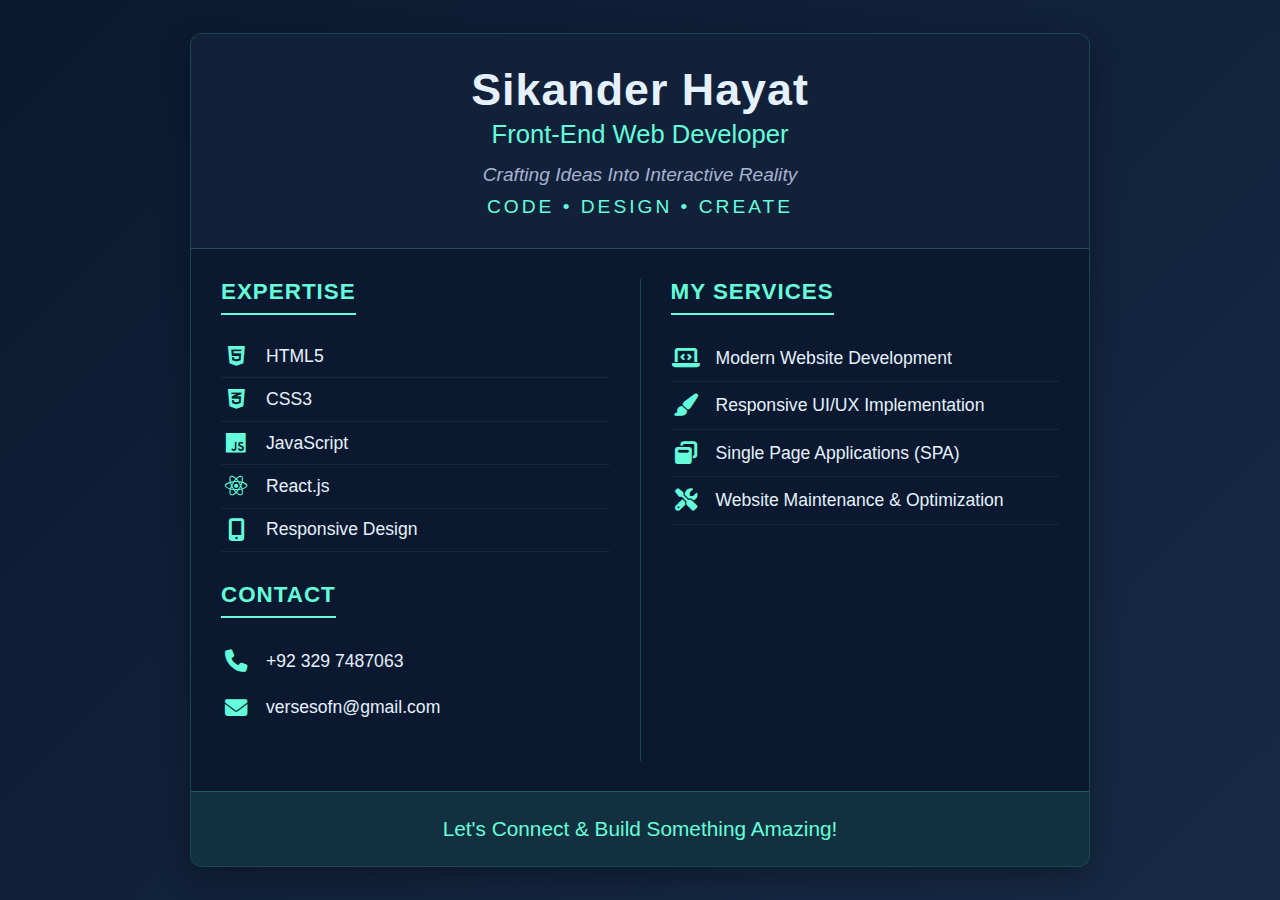
<file: index.html>
<!DOCTYPE html>
<html lang="en">
<head>
    <meta charset="UTF-8">
    <meta name="viewport" content="width=device-width, initial-scale=1.0">
    <title>Sikander Hayat - Professional Business Card</title>
    <link rel="stylesheet" href="https://cdnjs.cloudflare.com/ajax/libs/font-awesome/6.4.0/css/all.min.css">
    <style>
        * {
            margin: 0;
            padding: 0;
            box-sizing: border-box;
            font-family: 'Poppins', 'Segoe UI', sans-serif;
        }
        
        body {
            display: flex;
            justify-content: center;
            align-items: center;
            min-height: 100vh;
            background: linear-gradient(135deg, #0a192f 0%, #172a45 100%);
            padding: 20px;
        }
        
        .business-card {
            width: 100%;
            max-width: 900px;
            background: #0a192f;
            color: #e6f1ff;
            border-radius: 12px;
            box-shadow: 0 10px 30px rgba(0, 0, 0, 0.3);
            overflow: hidden;
            display: flex;
            flex-direction: column;
            border: 1px solid #64ffda33;
        }
        
        .card-header {
            background: rgba(23, 42, 69, 0.5);
            padding: 30px;
            text-align: center;
            border-bottom: 1px solid #64ffda33;
        }
        
        .name {
            font-size: 2.8rem;
            font-weight: 700;
            margin-bottom: 5px;
            color: #e6f1ff;
            letter-spacing: 1px;
        }
        
        .title {
            font-size: 1.6rem;
            font-weight: 300;
            margin-bottom: 15px;
            color: #64ffda;
        }
        
        .tagline {
            font-style: italic;
            margin-bottom: 10px;
            font-size: 1.2rem;
            color: #a8b2d1;
        }
        
        .card-content {
            padding: 30px;
            display: flex;
            flex-wrap: wrap;
        }
        
        .left-column {
            flex: 1;
            min-width: 300px;
            padding-right: 30px;
        }
        
        .right-column {
            flex: 1;
            min-width: 300px;
            border-left: 1px solid #64ffda33;
            padding-left: 30px;
        }
        
        .section-title {
            color: #64ffda;
            font-size: 1.4rem;
            margin-bottom: 20px;
            padding-bottom: 8px;
            border-bottom: 2px solid #64ffda;
            display: inline-block;
            text-transform: uppercase;
            letter-spacing: 1px;
        }
        
        .expertise-list {
            list-style-type: none;
            margin-bottom: 30px;
        }
        
        .expertise-list li {
            padding: 10px 0;
            font-size: 1.1rem;
            display: flex;
            align-items: center;
            border-bottom: 1px solid #64ffda15;
        }
        
        .expertise-list i {
            color: #64ffda;
            margin-right: 15px;
            font-size: 1.4rem;
            width: 30px;
            text-align: center;
        }
        
        .contact-info {
            list-style-type: none;
            margin-bottom: 30px;
        }
        
        .contact-info li {
            padding: 12px 0;
            font-size: 1.1rem;
            display: flex;
            align-items: center;
        }
        
        .contact-info i {
            color: #64ffda;
            margin-right: 15px;
            font-size: 1.4rem;
            width: 30px;
            text-align: center;
        }
        
        .services-list {
            list-style-type: none;
        }
        
        .services-list li {
            padding: 12px 0;
            font-size: 1.1rem;
            display: flex;
            align-items: center;
            border-bottom: 1px solid #64ffda15;
        }
        
        .services-list i {
            color: #64ffda;
            margin-right: 15px;
            font-size: 1.4rem;
            width: 30px;
            text-align: center;
        }
        
        .cta {
            background: rgba(100, 255, 218, 0.1);
            text-align: center;
            padding: 25px;
            font-size: 1.3rem;
            color: #64ffda;
            font-weight: 500;
            border-top: 1px solid #64ffda33;
        }
        
        .logo {
            color: #64ffda;
            font-size: 1.2rem;
            letter-spacing: 3px;
            margin-top: 10px;
            font-weight: 300;
        }
        
        @media (max-width: 768px) {
            .card-content {
                flex-direction: column;
            }
            
            .left-column {
                padding-right: 0;
            }
            
            .right-column {
                border-left: none;
                border-top: 1px solid #64ffda33;
                padding-left: 0;
                padding-top: 30px;
                margin-top: 30px;
            }
            
            .name {
                font-size: 2.2rem;
            }
            
            .title {
                font-size: 1.3rem;
            }
        }
    </style>
</head>
<body>
    <div class="business-card">
        <div class="card-header">
            <h1 class="name">Sikander Hayat</h1>
            <h2 class="title">Front-End Web Developer</h2>
            <p class="tagline">Crafting Ideas Into Interactive Reality</p>
            <div class="logo">CODE • DESIGN • CREATE</div>
        </div>
        
        <div class="card-content">
            <div class="left-column">
                <h3 class="section-title">Expertise</h3>
                <ul class="expertise-list">
                    <li><i class="fab fa-html5"></i> HTML5</li>
                    <li><i class="fab fa-css3-alt"></i> CSS3</li>
                    <li><i class="fab fa-js"></i> JavaScript</li>
                    <li><i class="fab fa-react"></i> React.js</li>
                    <li><i class="fas fa-mobile-alt"></i> Responsive Design</li>
                </ul>
                
                <h3 class="section-title">Contact</h3>
                <ul class="contact-info">
                    <li><i class="fas fa-phone"></i> +92 329 7487063</li>
                    <li><i class="fas fa-envelope"></i> versesofn@gmail.com</li>
                </ul>
            </div>
            
            <div class="right-column">
                <h3 class="section-title">My Services</h3>
                <ul class="services-list">
                    <li><i class="fas fa-laptop-code"></i> Modern Website Development</li>
                    <li><i class="fas fa-paint-brush"></i> Responsive UI/UX Implementation</li>
                    <li><i class="fas fa-window-restore"></i> Single Page Applications (SPA)</li>
                    <li><i class="fas fa-tools"></i> Website Maintenance & Optimization</li>
                </ul>
            </div>
        </div>
        
        <div class="cta">
            Let's Connect & Build Something Amazing!
        </div>
    </div>
</body>
</html>
</file>
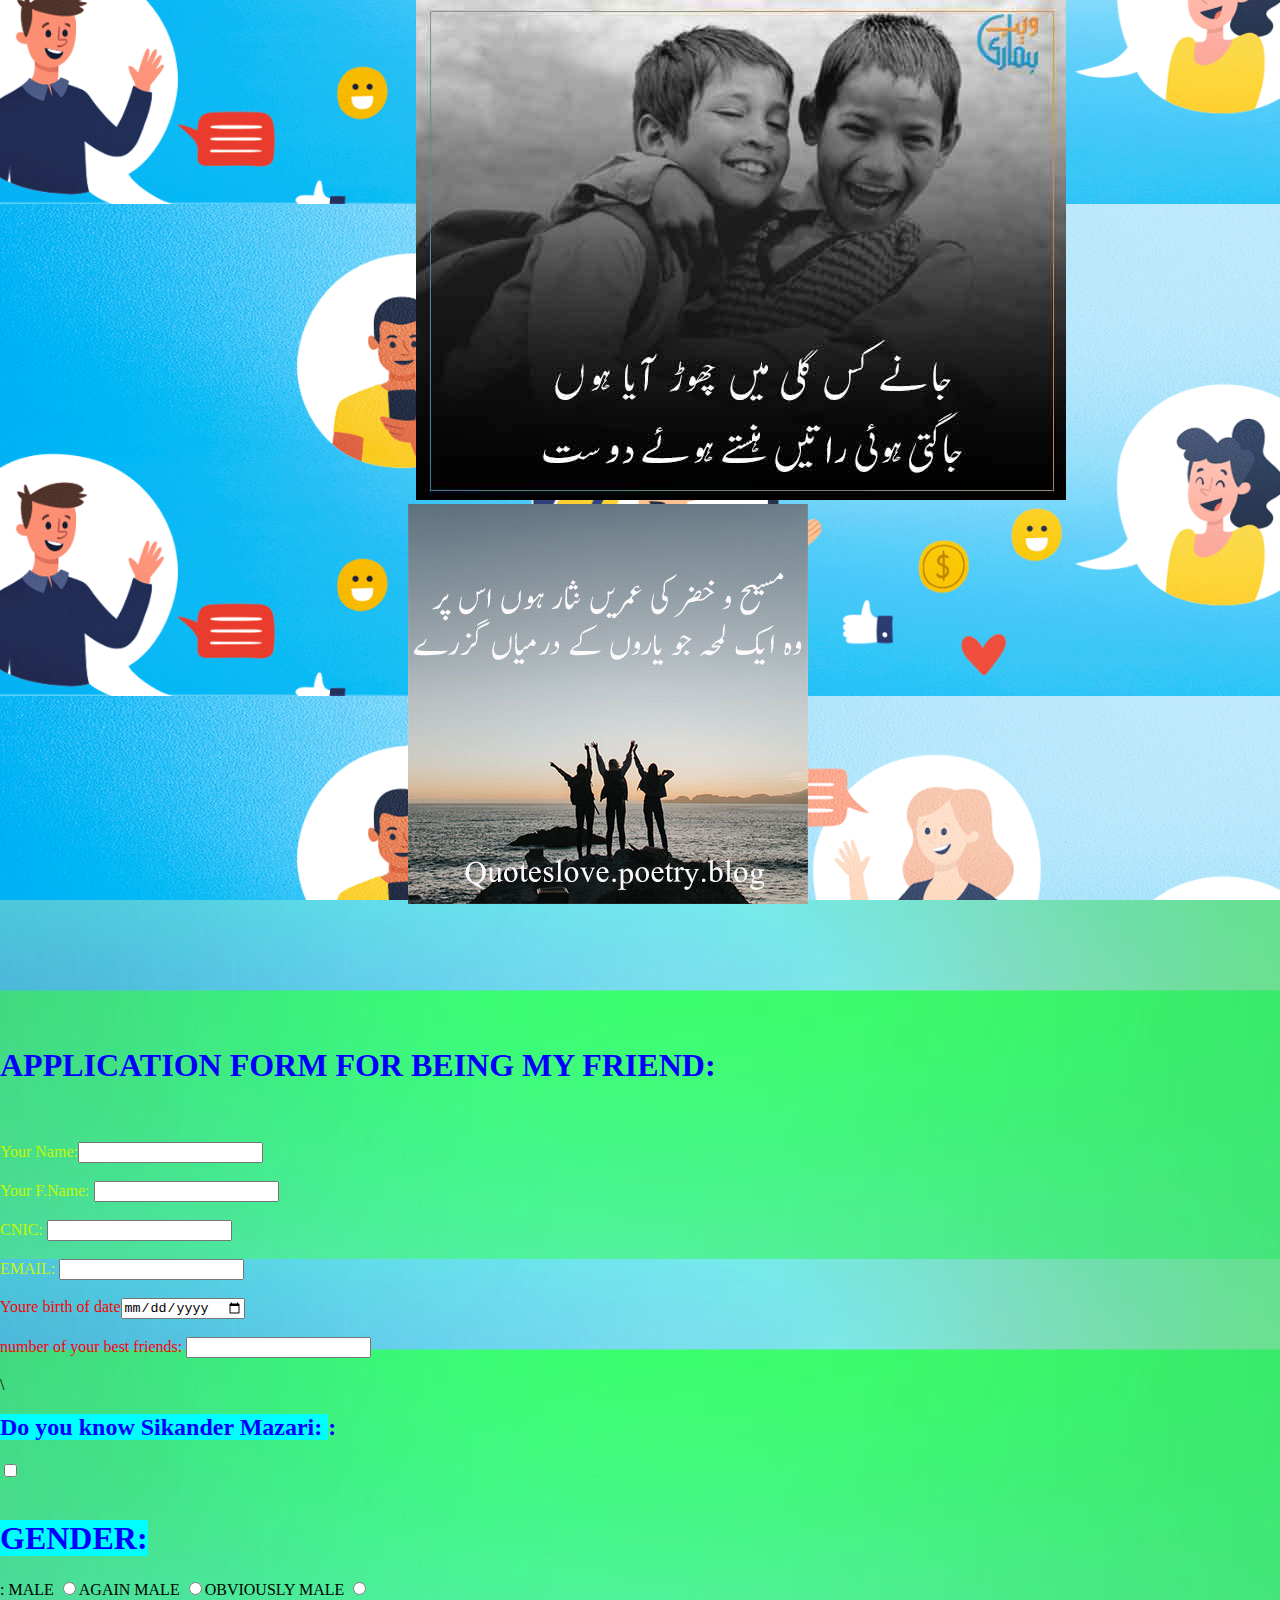
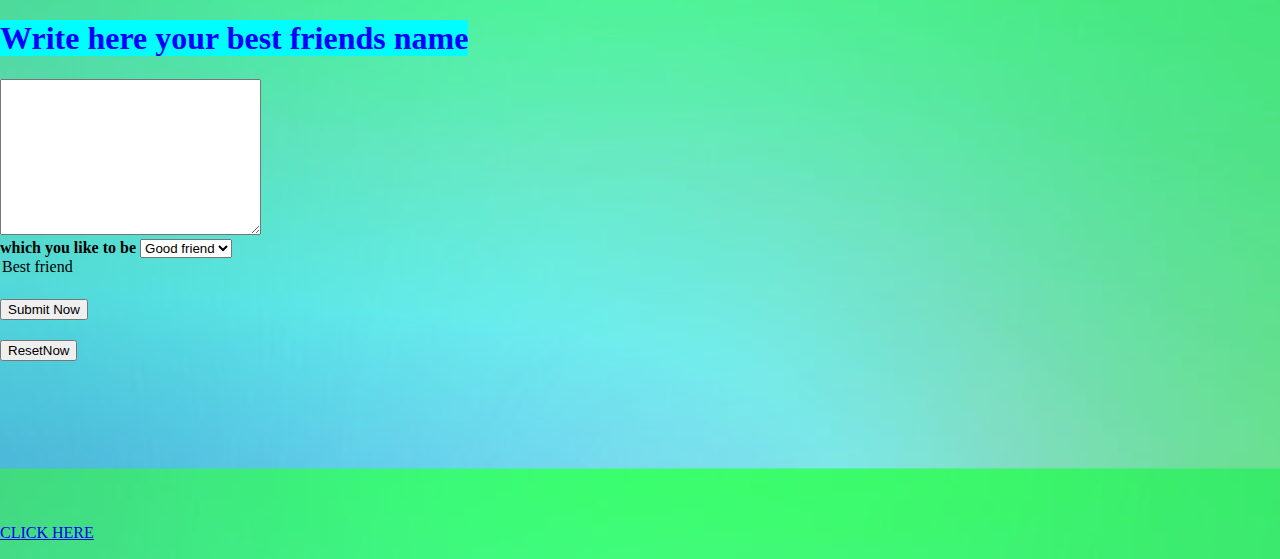
<file: tut8.html>
<!DOCTYPE html>
<html lang="en">
<head>
    <meta charset="UTF-8">
    <meta name="viewport" content="width=device-width, initial-scale=1.0">
    <link rel="stylesheet" href="tut8.css">
    <title>FriendREQ</title>
  
</head>

<body>
   
 <div class="background" >  &nbsp; &nbsp;&nbsp;&nbsp;&nbsp;&nbsp;&nbsp;&nbsp;&nbsp;&nbsp;&nbsp;&nbsp;&nbsp;&nbsp;&nbsp;&nbsp;&nbsp;&nbsp;&nbsp;&nbsp;&nbsp;&nbsp;&nbsp;&nbsp;&nbsp;&nbsp;&nbsp;&nbsp;&nbsp;&nbsp;&nbsp;&nbsp;&nbsp;&nbsp;&nbsp;&nbsp;&nbsp;&nbsp;&nbsp;&nbsp;&nbsp;&nbsp;&nbsp;&nbsp;&nbsp;&nbsp;&nbsp;&nbsp;&nbsp;&nbsp;&nbsp;&nbsp;&nbsp;&nbsp;&nbsp;&nbsp;&nbsp;&nbsp;&nbsp;&nbsp;&nbsp;&nbsp;&nbsp;&nbsp;&nbsp;&nbsp;&nbsp;&nbsp;&nbsp;&nbsp;&nbsp;&nbsp;&nbsp;&nbsp;&nbsp;&nbsp;&nbsp;&nbsp;&nbsp;&nbsp;&nbsp;&nbsp;&nbsp;&nbsp;&nbsp;&nbsp;&nbsp;&nbsp;&nbsp;&nbsp;&nbsp;&nbsp;&nbsp;&nbsp;&nbsp;&nbsp;&nbsp;&nbsp;&nbsp;&nbsp;&nbsp;&nbsp;  <img src="dosti.png" alt="error">&nbsp; &nbsp;&nbsp;&nbsp;&nbsp;&nbsp;&nbsp;&nbsp;&nbsp;&nbsp;&nbsp;&nbsp;&nbsp;&nbsp;&nbsp;&nbsp;&nbsp;&nbsp;&nbsp;&nbsp;&nbsp;&nbsp;&nbsp;&nbsp;&nbsp;&nbsp;&nbsp;&nbsp;&nbsp;&nbsp;&nbsp;&nbsp;&nbsp;&nbsp;&nbsp;&nbsp;&nbsp;&nbsp;&nbsp;&nbsp;&nbsp;&nbsp;&nbsp;&nbsp;&nbsp;&nbsp;&nbsp;&nbsp;&nbsp;&nbsp;&nbsp;&nbsp;&nbsp;&nbsp;&nbsp;&nbsp;&nbsp;&nbsp;&nbsp;&nbsp;&nbsp;&nbsp;&nbsp;&nbsp;&nbsp;&nbsp;&nbsp;&nbsp;&nbsp;&nbsp;&nbsp;&nbsp;&nbsp;&nbsp;&nbsp;&nbsp;&nbsp;&nbsp;&nbsp;&nbsp;&nbsp;&nbsp;&nbsp;&nbsp;&nbsp;&nbsp;&nbsp;&nbsp;&nbsp;&nbsp;&nbsp;&nbsp;&nbsp;&nbsp;&nbsp;&nbsp;&nbsp;&nbsp;&nbsp;&nbsp;&nbsp;&nbsp;  <img src="fr3.jpg" alt="error"></div>

    <div class="background2"> 
      <br><br><br><br><br>  <br><br><h1 style="color: blue;"
     style="background-color:#00FEFE">
               APPLICATION FORM FOR BEING MY FRIEND:</span> </span></h1>
               &nbsp;<form action="backend.php"> 
        </h2> <div style="color:rgb(195, 248, 5);"><br>  Your Name:<input type="text"></div>  <br> 
         <div style="color:rgb(195, 248, 5);"> Your F.Name: <input type="text"></div>  
         <br> <div style="color:rgb(195, 248, 5);">CNIC: <input type="text"></div> <br> 
        <div class="background3">
         <div style="color:rgb(195, 248, 5);">EMAIL: <input type="email" name="" id=""></div>  
        </form><br> 
        <div style="color:rgb(248, 5, 5);"> Youre birth of date<input type="date" name="" id=""></div>
        <br><div style="color:rgb(248, 5, 5);">number of your best friends: <input type="number of molvi" name="" id=""></div>
        <br>\<div>
            <span></span>
            <h2 style="color: blue;"><span style="background-color:#00FEFE">Do you know Sikander Mazari:
                </span>:</h2><input type="checkbox" name="" id="">
        </div>
        <br> 
        <div>
            <h1 style="color: blue;"><span style="background-color:#00FEFE">GENDER:</span> </h1> : MALE <input type="radio" name="" id="">AGAIN MALE <input type="radio" name="" id="">OBVIOUSLY MALE <input type="radio" name="" id="">
        </div>
        <div>
        
           <h1 style="color: blue;"><span style="background-color:#00FEFE">Write here your best friends name </h1> <textarea name="texthere" id="" cols="30" rows="10"></textarea>
        </div>
        <div>
            <label for="TRIBE">
           <strong>which you like to be</strong> </label> <select name="TRIBE" id="TRIBE">
                <option value="or">Good friend</option></select><option value="or">Best friend</option></select>
             <h3> <div><input type="submit" value="Submit Now"></div> </h3>
        <h3>

            <div>
        <input type="reset" value="ResetNow">
            </div> 
        </h3></div>
        <h2> </div> 
        </div>
        <br><br><br><br><br><br><br><br> <br><br><br><br><br><br><br><br><br><br>
    <a href="http://web.facebook.com/photo/?fbid=921033669094631&set=a.110976410100365&__cft__[0]=AZUcieqY4wD3MIJny-pSgGWfk4g6FvxehqCXuuVUOFzY8A3E7Jox5y5ohypbApoivc45VuyncnMMeAdXd6cpg1znXqZiGnCY3jEFuBJupBCyiNGVy8sOOZsb7wArT_dGopGct8uMrvgblmqcCxGR7Mz0mN1SsP5pf-9jZldsU8zAuB8oP4S0Ria9ZRDmmnqZHlU&__tn__=EH-R">CLICK HERE</a>
</body>
</html>
</file>
<file: tut8.css>
body
{
    margin: 0px;
    padding: 0px;
}
.background
{
    width: 100%;
    height: 100vh;
    background-image: url(2nd.png);
    background-repeat: repeat;
    background-size: contain;
    background-position: center;
}
body
{
    margin: 0px;
    padding: 0px;
}
.background2
{
    width: 100%;
    height: 100vh;
    background-image: url(BG.jpg);
    background-repeat: repeat;
    background-size: contain;
    background-position: center;
}
body
{
    margin: 0px;
    padding: 0px;
}
.background3
{
    width: 100%;
    height: 100vh;
    background-image: url(BG.jpg);
    background-repeat: repeat;
    background-size: contain;
    background-position: center;
}
</file>
